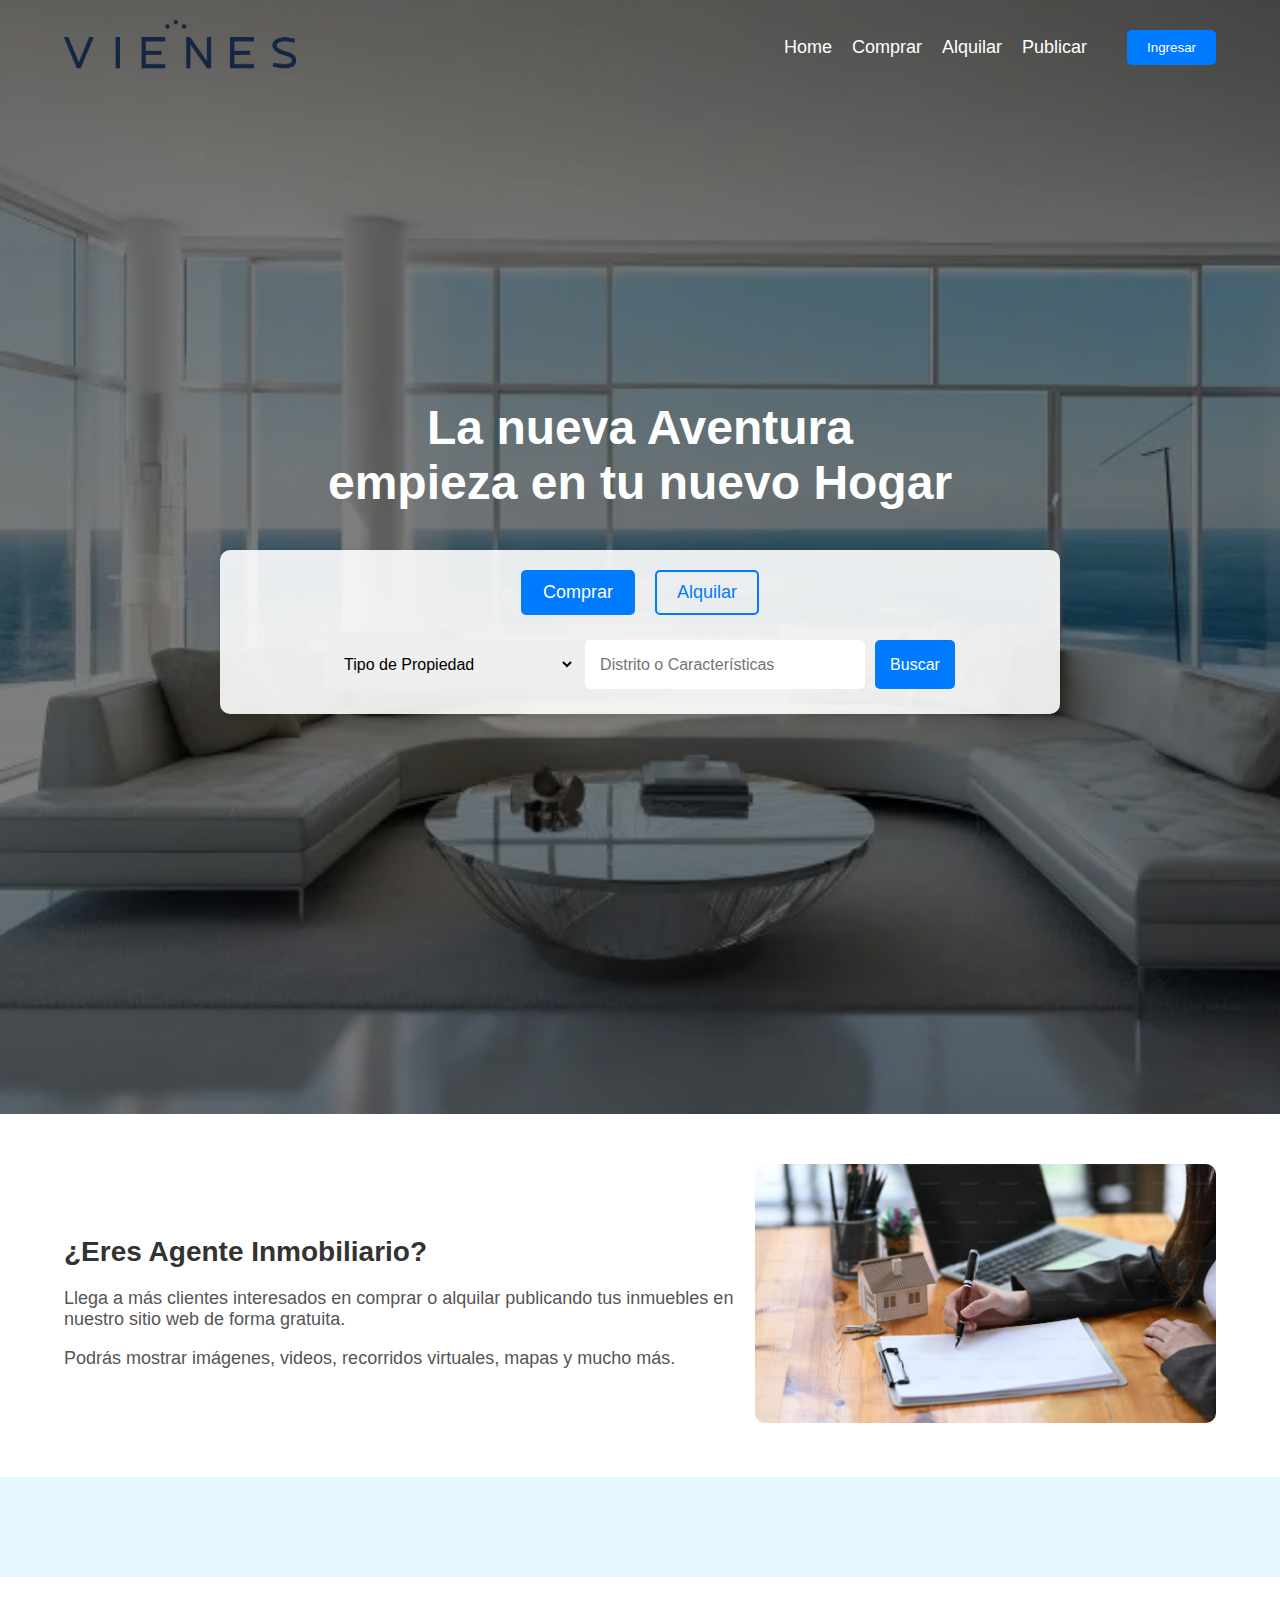
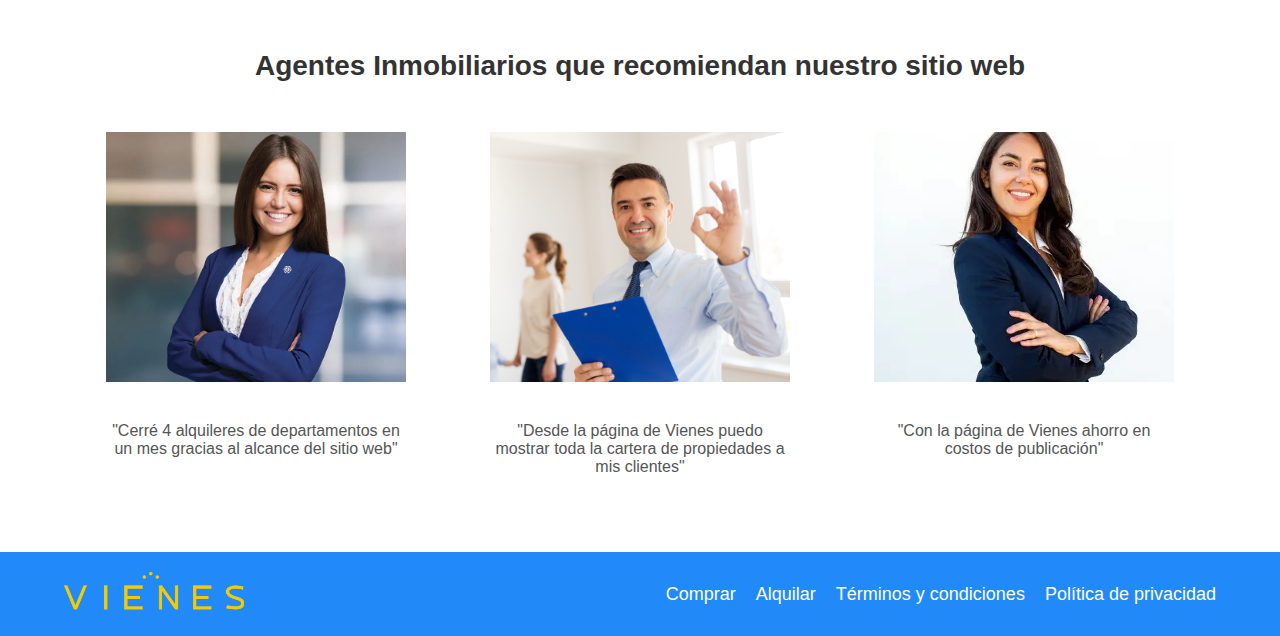
<file: index.html>
<!DOCTYPE html>
<html lang="en">
<head>
    <meta charset="UTF-8">
    <meta name="viewport" content="width=device-width, initial-scale=1.0">
    <title>Vienes | Agencia Inmobiliaria</title>
    <link rel="stylesheet" href="./style/estilos.css">
</head>
<body class="index-page">
    <header class="header" id="header">
        <div class="container header-container">
            <div class="logo">
                <a href="index.html"><img src="./img/logo/logo-vienes.png" alt="Vienes Logo"></a>
            </div>
            <div class="nav-container">
                <nav class="nav">
                    <ul>
                        <li><a href="index.html">Home</a></li>
                        <li><a href="./paginas/compras.html">Comprar</a></li>
                        <li><a href="./paginas/alquiler.html">Alquilar</a></li>
                        <li><a href="#">Publicar</a></li>                    
                    </ul>
                </nav>
                <div class="contact">    
                    <button onclick="window.location.href='./paginas/registro.html'">Ingresar</button>                                                                      
                </div>
            </div>
        </div>                                                                                                                                     
    </header>

    <section class="hero">
        <div class="overlay"></div>
        <div class="container">
            <h2>La nueva Aventura<br> empieza en tu nuevo Hogar</h2>
            <div class="search-bar">
                <div class="search-options">
                    <button id="comprar" class="active">Comprar</button>
                    <button id="alquilar">Alquilar</button>
                </div>
                <div class="search-inputs">
                    <select>
                        <option value="">Tipo de Propiedad</option>
                        <option value="departamento">Departamento</option>
                        <option value="oficina">Oficina</option>
                        <option value="casa">Casa</option>
                        <option value="local">Local</option>
                    </select>
                    <input type="text" placeholder="Distrito o Características">
                    <button>Buscar</button>
                </div>
            </div>
        </div>
    </section>

    <section class="invite-agents">
        <div class="container">
            <div class="invite-content">
                <div class="invite-text">
                    <h2>¿Eres Agente Inmobiliario?</h2>
                    <p>Llega a más clientes interesados en comprar o alquilar publicando tus inmuebles en nuestro sitio web de forma gratuita.</p>
                    <p>Podrás mostrar imágenes, videos, recorridos virtuales, mapas y mucho más.</p>
                </div>
                <div class="invite-image">
                    <img src="./img/info/d2550104-cd5a-49d7-a738-0a6b827aaea5.png" alt="Invita a Agentes">
                </div>
            </div>
        </div>
    </section>

    <section class="additional-content">
        <div class="container">
            <!-- Aquí puedes agregar el contenido adicional -->
        </div>
    </section>

    <section class="agent-testimonials">
        <div class="container">
            <h2>Agentes Inmobiliarios que recomiendan nuestro sitio web</h2>
            <div class="testimonials">
                <div class="testimonial">
                    <img src="./img/agentes/agente-inmobiliario.png" alt="Agente 1">
                    <p>"Cerré 4 alquileres de departamentos en un mes gracias al alcance del sitio web"</p>
                </div>
                <div class="testimonial">
                    <img src="./img/agentes/Un-asesor-inmobiliario-exitoso-busca-ser-aliado-del-cliente.png" alt="Agente 2">
                    <p>"Desde la página de Vienes puedo mostrar toda la cartera de propiedades a mis clientes"</p>
                </div>
                <div class="testimonial">
                    <img src="./img/agentes/smiling-confident-businesswoman-posing-with-arms-folded-Ancho-Maximo-2400-Altura-Maxima-1800.png" alt="Agente 3">
                    <p>"Con la página de Vienes ahorro en costos de publicación"</p>
                </div>
            </div>
        </div>
    </section>

    <footer class="footer">
        <div class="container footer-container">
            <div class="footer-logo">
                <img src="./img/logo/Recurso 1Imagotipo1.png" alt="Vienes Logo">
            </div>
            <div class="footer-nav">
                <a href="#">Comprar</a>
                <a href="#">Alquilar</a>
                <a href="#">Términos y condiciones</a>
                <a href="#">Política de privacidad</a>
            </div>
        </div>
    </footer>

    <script src="./js/hero.js"></script>
    <script src="./js/header.js"></script>
</body>
</html>
</file>
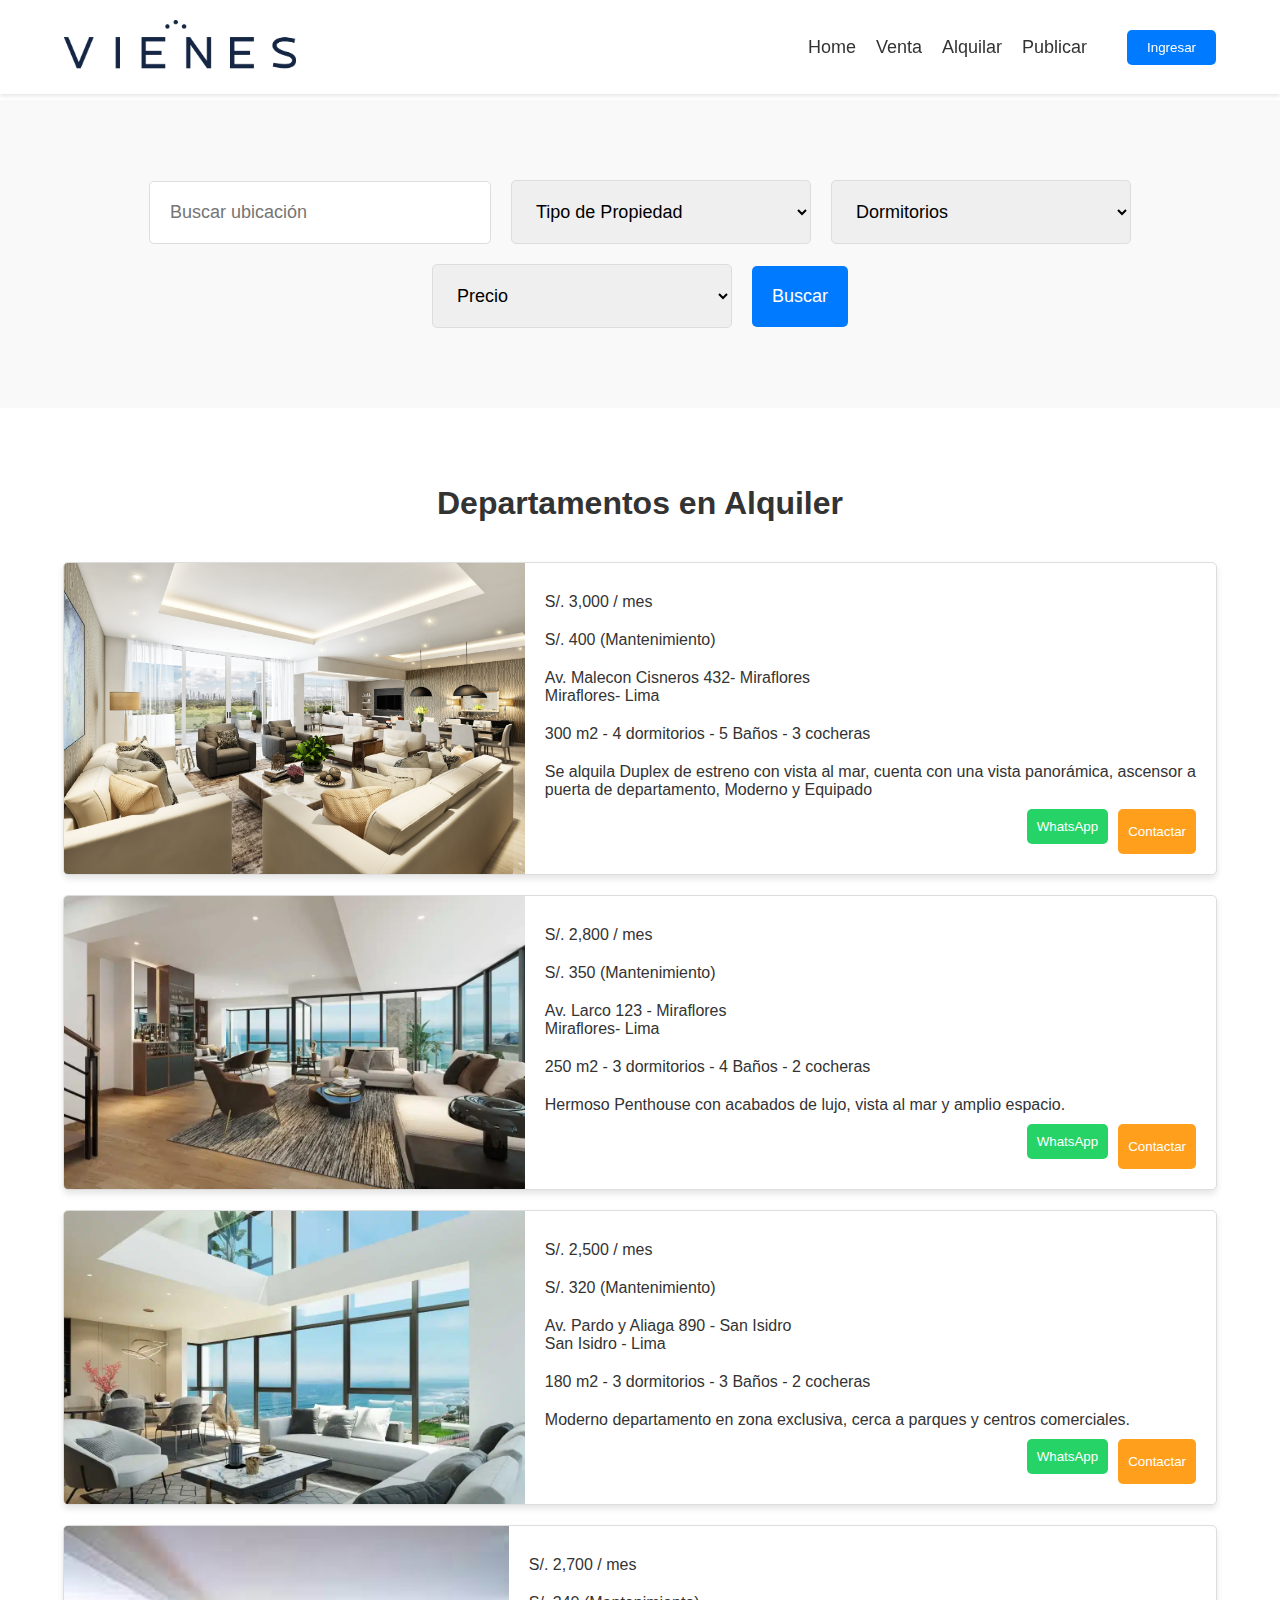
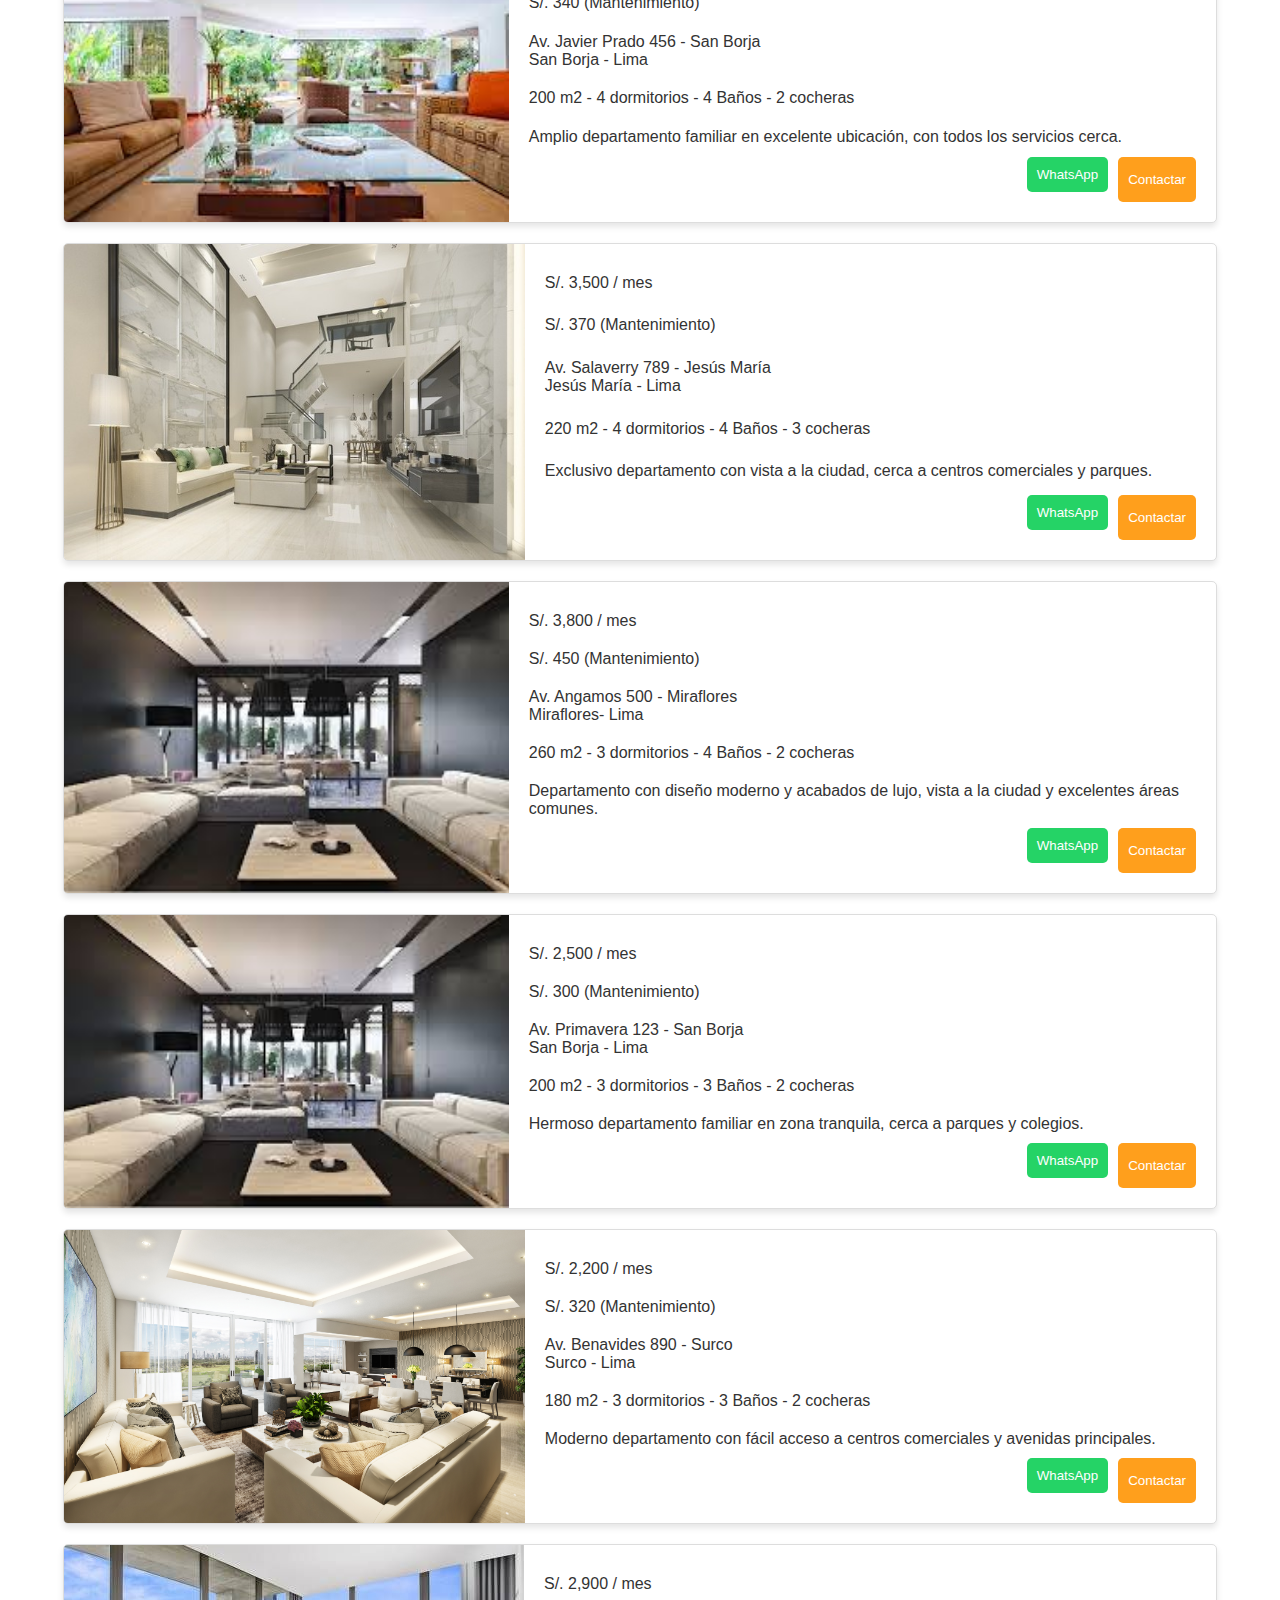
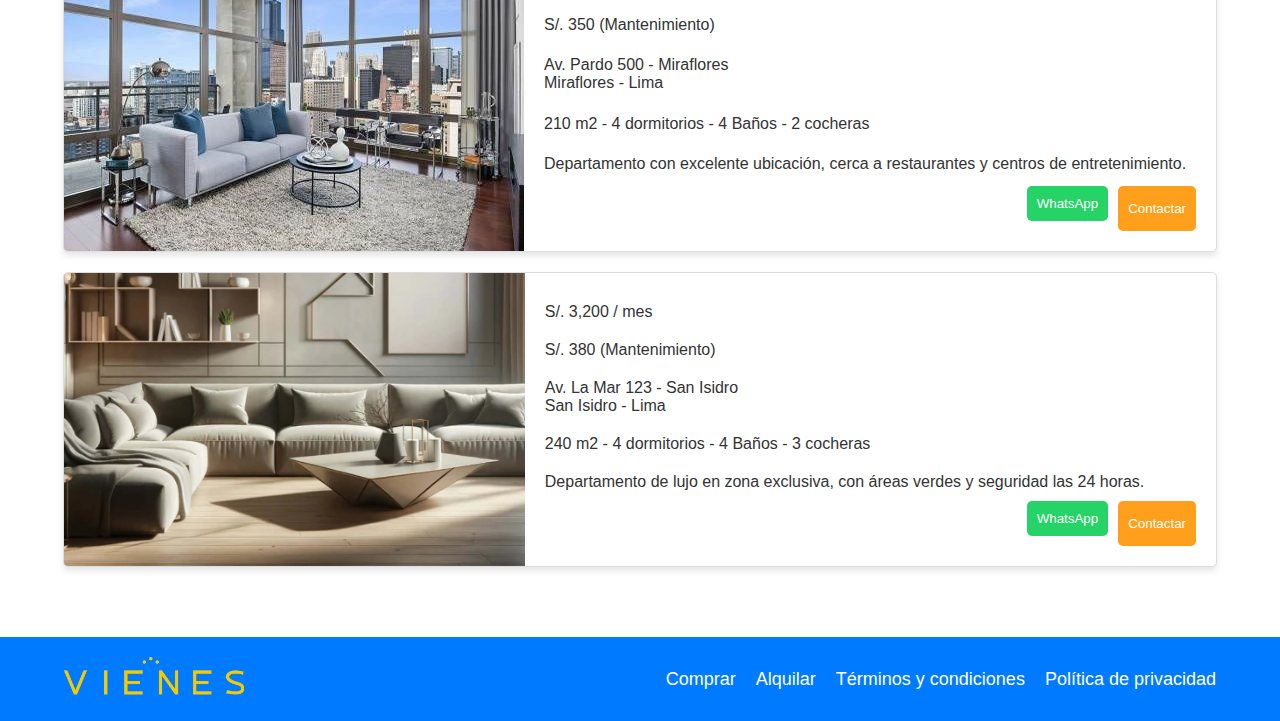
<file: paginas/alquiler.html>
<!DOCTYPE html>
<html lang="en">
<head>
    <meta charset="UTF-8">
    <meta name="viewport" content="width=device-width, initial-scale=1.0">
    <title>Departamentos en Alquiler | Vienes Agencia Inmobiliaria</title>
    <link rel="stylesheet" href="../style/alquiler.css">
</head>
<body class="alquiler-page">
    <header class="header" id="header">
        <div class="container header-container">
            <div class="logo">
                <a href="../index.html"><img src="../img/logo/logo-vienes.png" alt="Vienes Logo"></a>
            </div>
            <div class="nav-container">
                <nav class="nav">
                    <ul>
                        <li><a href="../index.html">Home</a></li>
                        <li><a href="../paginas/compras.html">Venta</a></li>
                        <li><a href="../paginas/alquiler.html">Alquilar</a></li>
                        <li><a href="#">Publicar</a></li>                    
                    </ul>
                </nav>
                <div class="contact">    
                    <button onclick="window.location.href='./perfil.html'">Ingresar</button>                                                                      
                </div>
            </div>
        </div>                                                                                                                                     
    </header>

    <section class="filtros-alquiler">
        <div class="container">
            <input type="text" placeholder="Buscar ubicación">
            <select>
                <option value="">Tipo de Propiedad</option>
                <option value="departamento">Departamento</option>
                <option value="oficina">Oficina</option>
                <option value="casa">Casa</option>
                <option value="local">Local</option>
            </select>
            <select>
                <option value="">Dormitorios</option>
                <option value="1">1 Dormitorio</option>
                <option value="2">2 Dormitorios</option>
                <option value="3">3 Dormitorios</option>
                <option value="4">4 Dormitorios</option>
            </select>
            <select>
                <option value="">Precio</option>
                <option value="1">Menor a S/. 2,000</option>
                <option value="2">S/. 2,000 - S/. 5,000</option>
                <option value="3">Mayor a S/. 5,000</option>
            </select>
            <button>Buscar</button>
        </div>
    </section>

    <section class="alquiler-departamentos">
        <div class="container">
            <h2>Departamentos en Alquiler</h2>
            <div class="cards-alquiler">
                <!-- Card 1 -->
                <div class="card-alquiler">
                    <img src="../img/departamentos/Azalea-living-room.jpg" alt="Departamento 1">
                    <div class="card-content-alquiler">
                        <p>S/. 3,000 / mes</p>
                        <p>S/. 400 (Mantenimiento)</p>
                        <p>Av. Malecon Cisneros 432- Miraflores<br>Miraflores- Lima</p>
                        <p>300 m2 - 4 dormitorios - 5 Baños - 3 cocheras</p>
                        <p>Se alquila Duplex de estreno con vista al mar, cuenta con una vista panorámica, ascensor a puerta de departamento, Moderno y Equipado</p>
                        <div class="buttons-alquiler">
                            <button class="whatsapp">WhatsApp</button>
                            <button class="contactar">Contactar</button>
                        </div>
                    </div>
                </div>
                <!-- Card 2 -->
                <div class="card-alquiler">
                    <img src="../img/departamentos/sala-comedor-penthouse-01.png" alt="Departamento 2">
                    <div class="card-content-alquiler">
                        <p>S/. 2,800 / mes</p>
                        <p>S/. 350 (Mantenimiento)</p>
                        <p>Av. Larco 123 - Miraflores<br>Miraflores- Lima</p>
                        <p>250 m2 - 3 dormitorios - 4 Baños - 2 cocheras</p>
                        <p>Hermoso Penthouse con acabados de lujo, vista al mar y amplio espacio.</p>
                        <div class="buttons-alquiler">
                            <button class="whatsapp">WhatsApp</button>
                            <button class="contactar">Contactar</button>
                        </div>
                    </div>
                </div>
                <!-- Card 3 -->
                <div class="card-alquiler">
                    <img src="../img/departamentos/sala-comedor-tipico-02.png" alt="Departamento 3">
                    <div class="card-content-alquiler">
                        <p>S/. 2,500 / mes</p>
                        <p>S/. 320 (Mantenimiento)</p>
                        <p>Av. Pardo y Aliaga 890 - San Isidro<br>San Isidro - Lima</p>
                        <p>180 m2 - 3 dormitorios - 3 Baños - 2 cocheras</p>
                        <p>Moderno departamento en zona exclusiva, cerca a parques y centros comerciales.</p>
                        <div class="buttons-alquiler">
                            <button class="whatsapp">WhatsApp</button>
                            <button class="contactar">Contactar</button>
                        </div>
                    </div>
                </div>
                <!-- Card 4 -->
                <div class="card-alquiler">
                    <img src="../img/departamentos/descarga (2).jpeg" alt="Departamento 4">
                    <div class="card-content-alquiler">
                        <p>S/. 2,700 / mes</p>
                        <p>S/. 340 (Mantenimiento)</p>
                        <p>Av. Javier Prado 456 - San Borja<br>San Borja - Lima</p>
                        <p>200 m2 - 4 dormitorios - 4 Baños - 2 cocheras</p>
                        <p>Amplio departamento familiar en excelente ubicación, con todos los servicios cerca.</p>
                        <div class="buttons-alquiler">
                            <button class="whatsapp">WhatsApp</button>
                            <button class="contactar">Contactar</button>
                        </div>
                    </div>
                </div>
                <!-- Card 5 -->
                <div class="card-alquiler">
                    <img src="../img/departamentos/LUX-626x430.jpg" alt="Departamento 5">
                    <div class="card-content-alquiler">
                        <p>S/. 3,500 / mes</p>
                        <p>S/. 370 (Mantenimiento)</p>
                        <p>Av. Salaverry 789 - Jesús María<br>Jesús María - Lima</p>
                        <p>220 m2 - 4 dormitorios - 4 Baños - 3 cocheras</p>
                        <p>Exclusivo departamento con vista a la ciudad, cerca a centros comerciales y parques.</p>
                        <div class="buttons-alquiler">
                            <button class="whatsapp">WhatsApp</button>
                            <button class="contactar">Contactar</button>
                        </div>
                    </div>
                </div>
                <!-- Card 6 -->
                <div class="card-alquiler">
                    <img src="../img/departamentos/images (4)555.jpg" alt="Departamento 6">
                    <div class="card-content-alquiler">
                        <p>S/. 3,800 / mes</p>
                        <p>S/. 450 (Mantenimiento)</p>
                        <p>Av. Angamos 500 - Miraflores<br>Miraflores- Lima</p>
                        <p>260 m2 - 3 dormitorios - 4 Baños - 2 cocheras</p>
                        <p>Departamento con diseño moderno y acabados de lujo, vista a la ciudad y excelentes áreas comunes.</p>
                        <div class="buttons-alquiler">
                            <button class="whatsapp">WhatsApp</button>
                            <button class="contactar">Contactar</button>
                        </div>
                    </div>
                </div>
                <!-- Card 7 -->
                <div class="card-alquiler">
                    <img src="../img/departamentos/images (4)555.jpg" alt="Departamento 7">
                    <div class="card-content-alquiler">
                        <p>S/. 2,500 / mes</p>
                        <p>S/. 300 (Mantenimiento)</p>
                        <p>Av. Primavera 123 - San Borja<br>San Borja - Lima</p>
                        <p>200 m2 - 3 dormitorios - 3 Baños - 2 cocheras</p>
                        <p>Hermoso departamento familiar en zona tranquila, cerca a parques y colegios.</p>
                        <div class="buttons-alquiler">
                            <button class="whatsapp">WhatsApp</button>
                            <button class="contactar">Contactar</button>
                        </div>
                    </div>
                </div>
                <!-- Card 8 -->
                <div class="card-alquiler">
                    <img src="../img/departamentos/Azalea-living-room.jpg" alt="Departamento 8">
                    <div class="card-content-alquiler">
                        <p>S/. 2,200 / mes</p>
                        <p>S/. 320 (Mantenimiento)</p>
                        <p>Av. Benavides 890 - Surco<br>Surco - Lima</p>
                        <p>180 m2 - 3 dormitorios - 3 Baños - 2 cocheras</p>
                        <p>Moderno departamento con fácil acceso a centros comerciales y avenidas principales.</p>
                        <div class="buttons-alquiler">
                            <button class="whatsapp">WhatsApp</button>
                            <button class="contactar">Contactar</button>
                        </div>
                    </div>
                </div>
                <!-- Card 9 -->
                <div class="card-alquiler">
                    <img src="../img/departamentos/Astoria Tower Chicago Apartments for Rent - Chicago.jpg" alt="Departamento 9">
                    <div class="card-content-alquiler">
                        <p>S/. 2,900 / mes</p>
                        <p>S/. 350 (Mantenimiento)</p>
                        <p>Av. Pardo 500 - Miraflores<br>Miraflores - Lima</p>
                        <p>210 m2 - 4 dormitorios - 4 Baños - 2 cocheras</p>
                        <p>Departamento con excelente ubicación, cerca a restaurantes y centros de entretenimiento.</p>
                        <div class="buttons-alquiler">
                            <button class="whatsapp">WhatsApp</button>
                            <button class="contactar">Contactar</button>
                        </div>
                    </div>
                </div>
                <!-- Card 10 -->
                <div class="card-alquiler">
                    <img src="../img/departamentos/f4896ad30d97ce575a9303e6449aefc8.webp" alt="Departamento 10">
                    <div class="card-content-alquiler">
                        <p>S/. 3,200 / mes</p>
                        <p>S/. 380 (Mantenimiento)</p>
                        <p>Av. La Mar 123 - San Isidro<br>San Isidro - Lima</p>
                        <p>240 m2 - 4 dormitorios - 4 Baños - 3 cocheras</p>
                        <p>Departamento de lujo en zona exclusiva, con áreas verdes y seguridad las 24 horas.</p>
                        <div class="buttons-alquiler">
                            <button class="whatsapp">WhatsApp</button>
                            <button class="contactar">Contactar</button>
                        </div>
                    </div>
                </div>
            </div>
        </div>
    </section>

    <footer class="footer">
        <div class="container footer-container">
            <div class="footer-logo">
                <a href="../index.html"><img src="../img/logo/Recurso 1Imagotipo1.png" alt="Vienes Logo"></a>
            </div>
            <div class="footer-nav">
                <a href="ventas.html">Comprar</a>
                <a href="alquiler.html">Alquilar</a>
                <a href="#">Términos y condiciones</a>
                <a href="#">Política de privacidad</a>
            </div>
        </div>
    </footer>

    <script src="../js/header.js"></script>
</body>
</html>
</file>
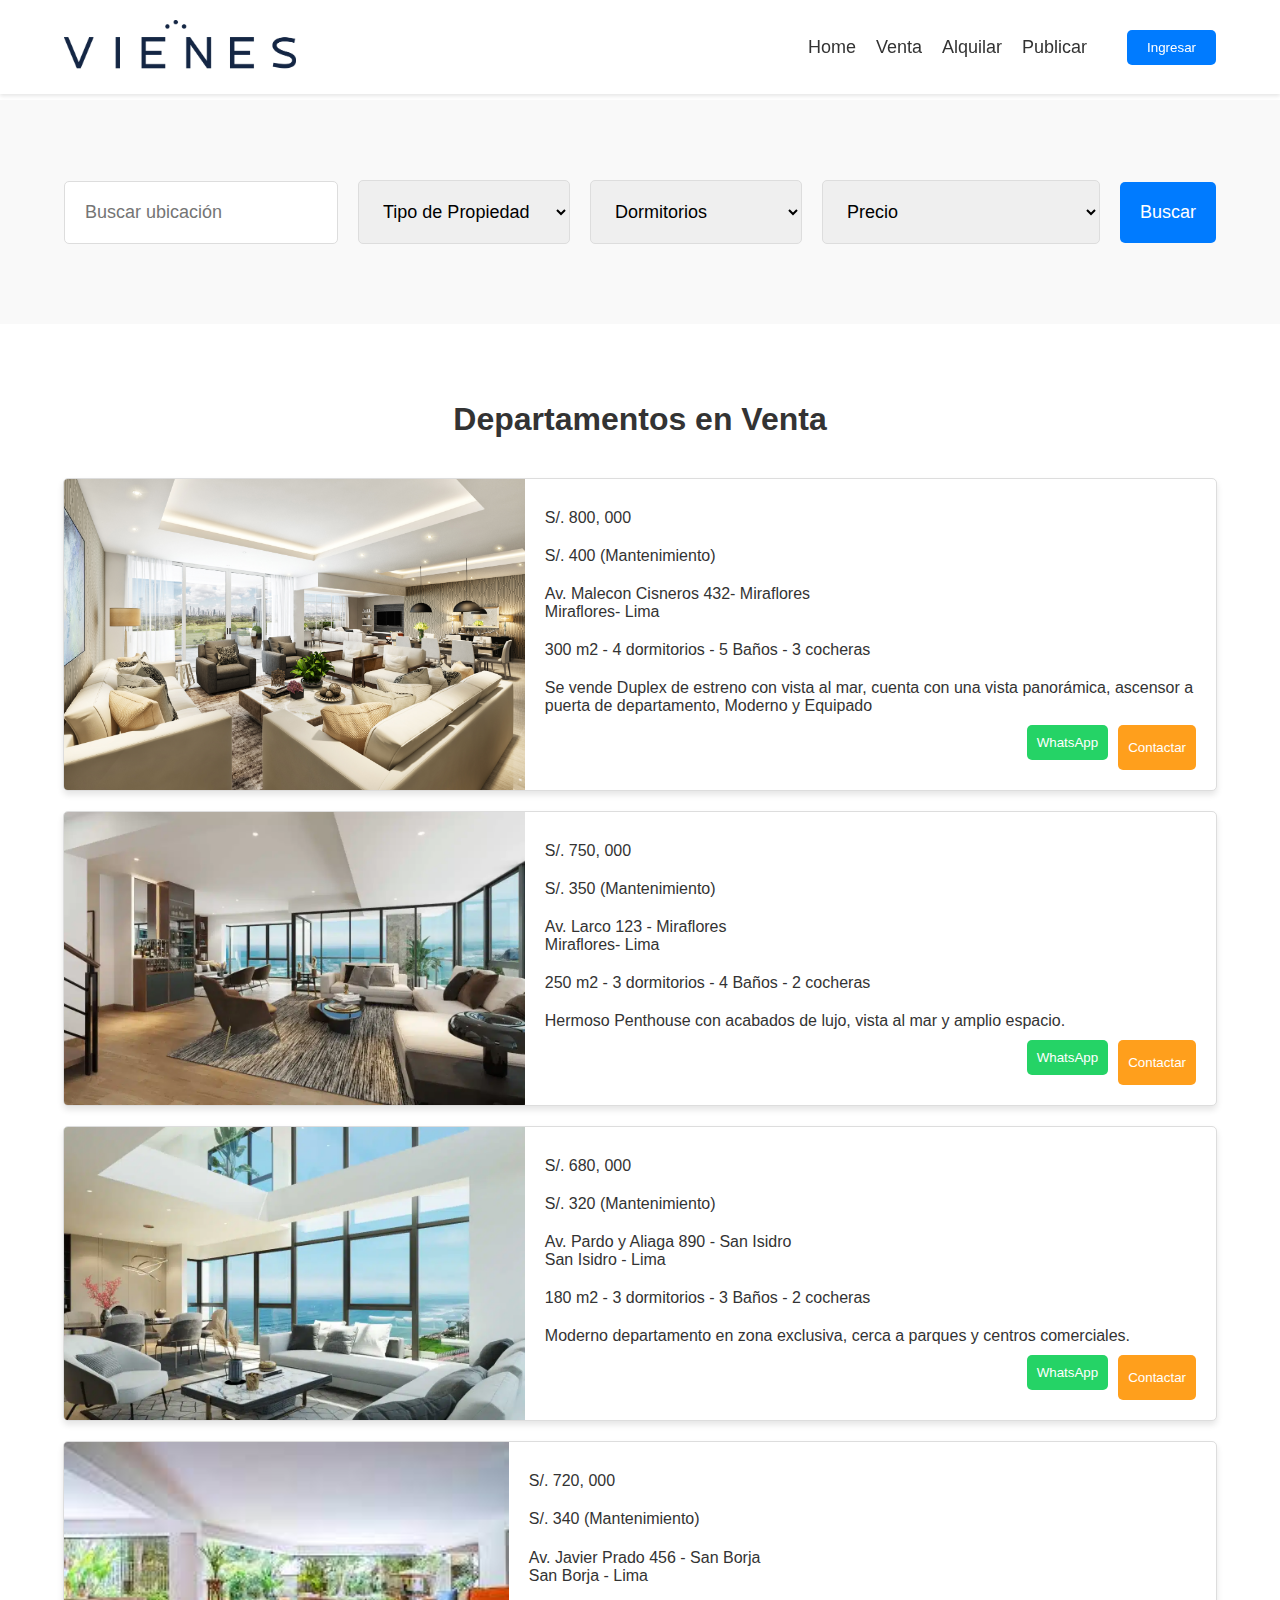
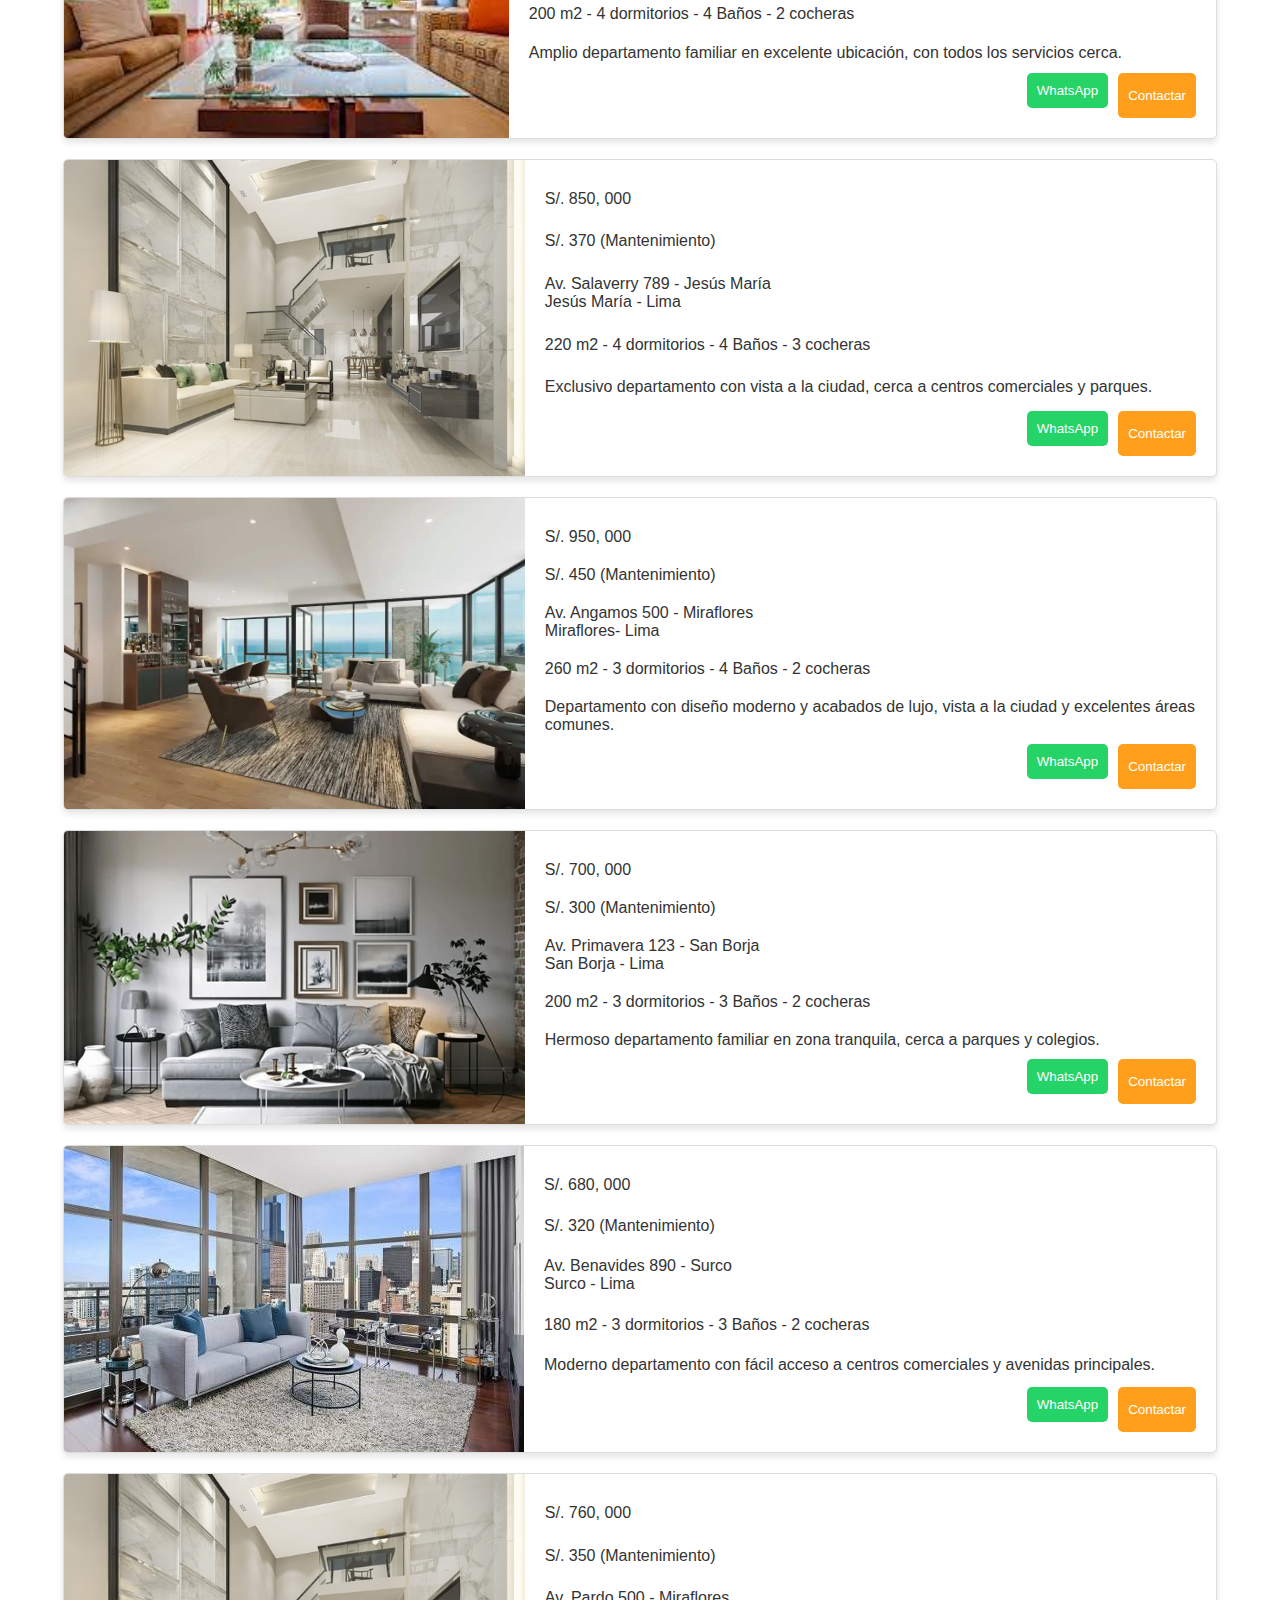
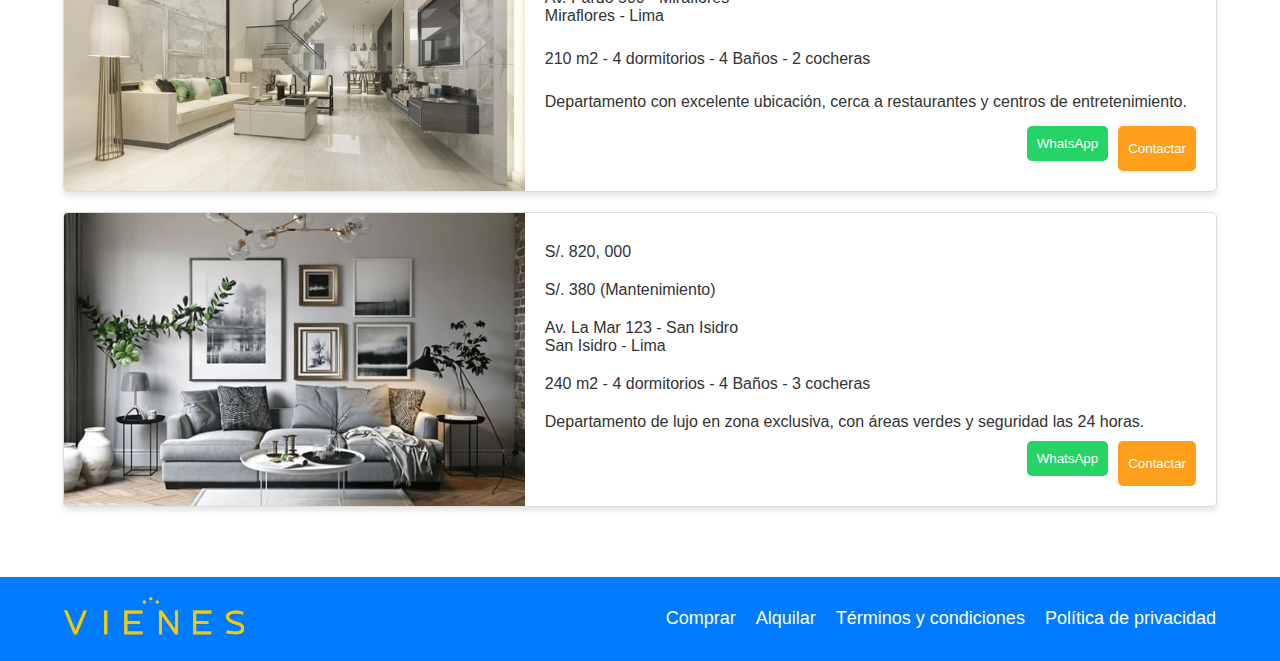
<file: paginas/compras.html>
<!DOCTYPE html>
<html lang="en">
<head>
    <meta charset="UTF-8">
    <meta name="viewport" content="width=device-width, initial-scale=1.0">
    <title>Departamentos en Venta | Vienes Agencia Inmobiliaria</title>
    <link rel="stylesheet" href="../style/compras.css">
</head>
<body class="ventas-page">
    <header class="header" id="header">
        <div class="container header-container">
            <div class="logo">
                <a href="../index.html"><img src="../img/logo/logo-vienes.png" alt="Vienes Logo"></a>
            </div>
            <div class="nav-container">
                <nav class="nav">
                    <ul>
                        <li><a href="../index.html">Home</a></li>
                        <li><a href="../paginas/compras.html">Venta</a></li>
                        <li><a href="../paginas/alquiler.html">Alquilar</a></li>
                        <li><a href="#">Publicar</a></li>                    
                    </ul>
                </nav>
                <div class="contact">    
                    <button onclick="window.location.href='./perfil.html'">Ingresar</button>                                                                      
                </div>
            </div>
        </div>                                                                                                                                     
    </header>

    <section class="filtros-ventas">
        <div class="container">
            <input type="text" placeholder="Buscar ubicación">
            <select>
                <option value="">Tipo de Propiedad</option>
                <option value="departamento">Departamento</option>
                <option value="oficina">Oficina</option>
                <option value="casa">Casa</option>
                <option value="local">Local</option>
            </select>
            <select>
                <option value="">Dormitorios</option>
                <option value="1">1 Dormitorio</option>
                <option value="2">2 Dormitorios</option>
                <option value="3">3 Dormitorios</option>
                <option value="4">4 Dormitorios</option>
            </select>
            <select>
                <option value="">Precio</option>
                <option value="1">Menor a S/. 500,000</option>
                <option value="2">S/. 500,000 - S/. 1,000,000</option>
                <option value="3">Mayor a S/. 1,000,000</option>
            </select>
            <button>Buscar</button>
        </div>
    </section>

    <section class="venta-departamentos">
        <div class="container">
            <h2>Departamentos en Venta</h2>
            <div class="cards-ventas">
                <!-- Card 1 -->
                <div class="card-venta">
                    <img src="../img/departamentos/Azalea-living-room.jpg" alt="Departamento 1">
                    <div class="card-content-venta">
                        <p>S/. 800, 000</p>
                        <p>S/. 400 (Mantenimiento)</p>
                        <p>Av. Malecon Cisneros 432- Miraflores<br>Miraflores- Lima</p>
                        <p>300 m2 - 4 dormitorios - 5 Baños - 3 cocheras</p>
                        <p>Se vende Duplex de estreno con vista al mar, cuenta con una vista panorámica, ascensor a puerta de departamento, Moderno y Equipado</p>
                        <div class="buttons-venta">
                            <button class="whatsapp">WhatsApp</button>
                            <button class="contactar">Contactar</button>
                        </div>
                    </div>
                </div>
                <!-- Card 2 -->
                <div class="card-venta">
                    <img src="../img/departamentos/sala-comedor-penthouse-01.png" alt="Departamento 2">
                    <div class="card-content-venta">
                        <p>S/. 750, 000</p>
                        <p>S/. 350 (Mantenimiento)</p>
                        <p>Av. Larco 123 - Miraflores<br>Miraflores- Lima</p>
                        <p>250 m2 - 3 dormitorios - 4 Baños - 2 cocheras</p>
                        <p>Hermoso Penthouse con acabados de lujo, vista al mar y amplio espacio.</p>
                        <div class="buttons-venta">
                            <button class="whatsapp">WhatsApp</button>
                            <button class="contactar">Contactar</button>
                        </div>
                    </div>
                </div>
                <!-- Card 3 -->
                <div class="card-venta">
                    <img src="../img/departamentos/sala-comedor-tipico-02.png" alt="Departamento 3">
                    <div class="card-content-venta">
                        <p>S/. 680, 000</p>
                        <p>S/. 320 (Mantenimiento)</p>
                        <p>Av. Pardo y Aliaga 890 - San Isidro<br>San Isidro - Lima</p>
                        <p>180 m2 - 3 dormitorios - 3 Baños - 2 cocheras</p>
                        <p>Moderno departamento en zona exclusiva, cerca a parques y centros comerciales.</p>
                        <div class="buttons-venta">
                            <button class="whatsapp">WhatsApp</button>
                            <button class="contactar">Contactar</button>
                        </div>
                    </div>
                </div>
                <!-- Card 4 -->
                <div class="card-venta">
                    <img src="../img/departamentos/descarga (2).jpeg" alt="Departamento 4">
                    <div class="card-content-venta">
                        <p>S/. 720, 000</p>
                        <p>S/. 340 (Mantenimiento)</p>
                        <p>Av. Javier Prado 456 - San Borja<br>San Borja - Lima</p>
                        <p>200 m2 - 4 dormitorios - 4 Baños - 2 cocheras</p>
                        <p>Amplio departamento familiar en excelente ubicación, con todos los servicios cerca.</p>
                        <div class="buttons-venta">
                            <button class="whatsapp">WhatsApp</button>
                            <button class="contactar">Contactar</button>
                        </div>
                    </div>
                </div>
                <!-- Card 5 -->
                <div class="card-venta">
                    <img src="../img/departamentos/LUX-626x430.jpg" alt="Departamento 5">
                    <div class="card-content-venta">
                        <p>S/. 850, 000</p>
                        <p>S/. 370 (Mantenimiento)</p>
                        <p>Av. Salaverry 789 - Jesús María<br>Jesús María - Lima</p>
                        <p>220 m2 - 4 dormitorios - 4 Baños - 3 cocheras</p>
                        <p>Exclusivo departamento con vista a la ciudad, cerca a centros comerciales y parques.</p>
                        <div class="buttons-venta">
                            <button class="whatsapp">WhatsApp</button>
                            <button class="contactar">Contactar</button>
                        </div>
                    </div>
                </div>
                <!-- Card 6 -->
                <div class="card-venta">
                    <img src="../img/departamentos/sala-comedor-penthouse-01.webp" alt="Departamento 6">
                    <div class="card-content-venta">
                        <p>S/. 950, 000</p>
                        <p>S/. 450 (Mantenimiento)</p>
                        <p>Av. Angamos 500 - Miraflores<br>Miraflores- Lima</p>
                        <p>260 m2 - 3 dormitorios - 4 Baños - 2 cocheras</p>
                        <p>Departamento con diseño moderno y acabados de lujo, vista a la ciudad y excelentes áreas comunes.</p>
                        <div class="buttons-venta">
                            <button class="whatsapp">WhatsApp</button>
                            <button class="contactar">Contactar</button>
                        </div>
                    </div>
                </div>
                <!-- Card 7 -->
                <div class="card-venta">
                    <img src="../img/departamentos/5e285984838c3.jpg" alt="Departamento 7">
                    <div class="card-content-venta">
                        <p>S/. 700, 000</p>
                        <p>S/. 300 (Mantenimiento)</p>
                        <p>Av. Primavera 123 - San Borja<br>San Borja - Lima</p>
                        <p>200 m2 - 3 dormitorios - 3 Baños - 2 cocheras</p>
                        <p>Hermoso departamento familiar en zona tranquila, cerca a parques y colegios.</p>
                        <div class="buttons-venta">
                            <button class="whatsapp">WhatsApp</button>
                            <button class="contactar">Contactar</button>
                        </div>
                    </div>
                </div>
                <!-- Card 8 -->
                <div class="card-venta">
                    <img src="../img/departamentos/Astoria Tower Chicago Apartments for Rent - Chicago.jpg" alt="Departamento 8">
                    <div class="card-content-venta">
                        <p>S/. 680, 000</p>
                        <p>S/. 320 (Mantenimiento)</p>
                        <p>Av. Benavides 890 - Surco<br>Surco - Lima</p>
                        <p>180 m2 - 3 dormitorios - 3 Baños - 2 cocheras</p>
                        <p>Moderno departamento con fácil acceso a centros comerciales y avenidas principales.</p>
                        <div class="buttons-venta">
                            <button class="whatsapp">WhatsApp</button>
                            <button class="contactar">Contactar</button>
                        </div>
                    </div>
                </div>
                <!-- Card 9 -->
                <div class="card-venta">
                    <img src="../img/departamentos/LUX-626x430.jpg" alt="Departamento 9">
                    <div class="card-content-venta">
                        <p>S/. 760, 000</p>
                        <p>S/. 350 (Mantenimiento)</p>
                        <p>Av. Pardo 500 - Miraflores<br>Miraflores - Lima</p>
                        <p>210 m2 - 4 dormitorios - 4 Baños - 2 cocheras</p>
                        <p>Departamento con excelente ubicación, cerca a restaurantes y centros de entretenimiento.</p>
                        <div class="buttons-venta">
                            <button class="whatsapp">WhatsApp</button>
                            <button class="contactar">Contactar</button>
                        </div>
                    </div>
                </div>
                <!-- Card 10 -->
                <div class="card-venta">
                    <img src="../img/departamentos/5e285984838c3.jpg" alt="Departamento 10">
                    <div class="card-content-venta">
                        <p>S/. 820, 000</p>
                        <p>S/. 380 (Mantenimiento)</p>
                        <p>Av. La Mar 123 - San Isidro<br>San Isidro - Lima</p>
                        <p>240 m2 - 4 dormitorios - 4 Baños - 3 cocheras</p>
                        <p>Departamento de lujo en zona exclusiva, con áreas verdes y seguridad las 24 horas.</p>
                        <div class="buttons-venta">
                            <button class="whatsapp">WhatsApp</button>
                            <button class="contactar">Contactar</button>
                        </div>
                    </div>
                </div>
            </div>
        </div>
    </section>

    <footer class="footer">
        <div class="container footer-container">
            <div class="footer-logo">
                <a href="../index.html"><img src="../img/logo/Recurso 1Imagotipo1.png" alt="Vienes Logo"></a>
            </div>
            <div class="footer-nav">
                <a href="ventas.html">Comprar</a>
                <a href="#">Alquilar</a>
                <a href="#">Términos y condiciones</a>
                <a href="#">Política de privacidad</a>
            </div>
        </div>
    </footer>

    <script src="../js/header.js"></script>
</body>
</html>
</file>
<file: style/estilos.css>
body {
    font-family: Arial, sans-serif;
    margin: 0;
    padding: 0;
}

.container {
    width: 90%;
    margin: 0 auto;
}

.header {
    position: absolute;
    top: 0;
    left: 0;
    right: 0;
    z-index: 2;
    background: transparent;
    display: flex;
    justify-content: center;
    align-items: center;
    padding: 20px 0;
    transition: background-color 0.3s, box-shadow 0.3s;
}

.header.scrolled {
    background-color: white;
    box-shadow: 0 2px 4px rgba(0, 0, 0, 0.1);
}

.header-container {
    display: flex;
    justify-content: space-between;
    align-items: center;
}

.logo img {
    height: 50px;
}

.header-right {
    display: flex;
    align-items: center;
}

.nav ul {
    list-style: none;
    margin: 0;
    padding: 0;
    display: flex;
}

.nav ul li {
    margin-right: 20px;
}

.nav ul li a {
    text-decoration: none;
    color: #fff;
    font-size: 18px;
    transition: color 0.3s;
}

.header.scrolled .nav ul li a {
    color: #333;
}

.contact {
    display: flex;
    align-items: center;
    margin-left: 20px;
}

.contact p {
    margin: 0 20px 0 0;
    color: #fff;
    font-size: 16px;
}

.contact button {
    background-color: #007bff;
    color: #fff;
    border: none;
    padding: 10px 20px;
    border-radius: 5px;
    cursor: pointer;
}

.nav-container {
    display: flex;
    justify-content: space-between;
    align-items: center;
}

.hero {
    position: relative;
    background-image: url('../img/hero/sala-de-estar-lujo-moderna-con-un-sofá-blanco-sofisticado-amplias-vistas-al-mar-y-ambiente-sereno-ai-transformed.png');
    background-size: cover;
    background-position: center;
    color: #fff;
    text-align: center;
    padding: 400px 0;
}

.hero .overlay {
    position: absolute;
    top: 0;
    left: 0;
    right: 0;
    bottom: 0;
    background: rgba(0, 0, 0, 0.5);
}

.hero .container {
    position: relative;
    z-index: 1;
}

.hero .container h2 {
    margin: 0 0 20px;
    font-size: 48px;
}

.hero .container p {
    font-size: 24px;
}

.search-bar {
    background-color: rgba(255, 255, 255, 0.9);
    padding: 20px;
    border-radius: 10px;
    display: flex;
    flex-direction: column;
    align-items: center;
    margin-top: 40px;
    box-shadow: 0 4px 6px rgba(0, 0, 0, 0.1);
    max-width: 800px;
    margin-left: auto;
    margin-right: auto;
}

.search-options {
    display: flex;
    justify-content: center;
    margin-bottom: 20px;
}

.search-options button {
    background-color: transparent;
    border: 2px solid #007bff;
    color: #007bff;
    padding: 10px 20px;
    margin: 0 10px;
    cursor: pointer;
    border-radius: 5px;
    font-size: 18px;
    transition: background-color 0.3s, color 0.3s;
}

.search-options button.active,
.search-options button:hover {
    background-color: #007bff;
    color: #fff;
}

.search-inputs {
    display: flex;
    justify-content: center;
    flex-wrap: wrap;
}

.search-inputs select,
.search-inputs input,
.search-inputs button {
    padding: 15px;
    margin: 5px;
    border: none;
    border-radius: 5px;
    font-size: 16px;
}

.search-inputs select,
.search-inputs input {
    width: 250px;
}

.search-inputs button {
    background-color: #007bff;
    color: #fff;
    cursor: pointer;
}

.invite-agents {
    padding: 50px 0;
}

.invite-content {
    display: flex;
    flex-wrap: wrap;
    align-items: center;
    justify-content: space-between;
}

.invite-text {
    flex: 1;
    margin-right: 20px;
}

.invite-text h2 {
    font-size: 28px;
    color: #333;
    margin-bottom: 20px;
}

.invite-text p {
    font-size: 18px;
    color: #555;
    margin-bottom: 10px;
}

.invite-image {
    flex: 1;
    max-width: 40%;
}

.invite-image img {
    max-width: 100%;
    border-radius: 10px;
}

.additional-content {
    background-color: #e6f7ff;
    padding: 50px 0;
}

.agent-testimonials {
    padding: 50px 0;
}

.agent-testimonials h2 {
    text-align: center;
    font-size: 28px;
    color: #333;
    margin-bottom: 40px;
}

.testimonials {
    display: flex;
    flex-wrap: wrap;
    justify-content: space-around;
}

.testimonial {
    flex: 1;
    max-width: 300px;
    text-align: center;
    margin: 10px;
}

.testimonial img {
    width: 100%;
    height: 250px;
    object-fit: cover;
    margin-bottom: 20px;
}

.testimonial p {
    font-size: 16px;
    color: #555;
}

.footer {
    background-color: #228af8;
    color: #fff;
    padding: 20px 0;
}

.footer-container {
    display: flex;
    justify-content: space-between;
    align-items: center;
}

.footer-logo img {
    height: 40px;
}

.footer-nav {
    display: flex;
    gap: 20px;
}

.footer-nav a {
    color: #fff;
    text-decoration: none;
    font-size: 18px;
}

.footer-nav a:hover {
    text-decoration: underline;
}

.featured-listings {
    padding: 50px 0;
}

.featured-listings h3 {
    text-align: center;
    margin-bottom: 50px;
}

.listings {
    display: flex;
    justify-content: space-around;
    flex-wrap: wrap;
}

.listing {
    width: 30%;
    background-color: #f9f9f9;
    border: 1px solid #ddd;
    border-radius: 5px;
    overflow: hidden;
    margin-bottom: 20px;
}

.listing img {
    width: 100%;
    height: auto;
}

.listing-info {
    padding: 20px;
}

.listing-info p {
    margin: 10px 0;
}

/* Responsive Styles */
@media (max-width: 1024px) {
    .search-inputs {
        flex-direction: column;
        align-items: center;
    }

    .search-inputs select,
    .search-inputs input,
    .search-inputs button {
        width: 100%;
        margin: 10px 0;
    }

    .invite-content {
        flex-direction: column;
        text-align: center;
    }

    .invite-text {
        margin-right: 0;
        margin-bottom: 20px;
    }

    .invite-image {
        max-width: 100%;
    }

    .testimonial {
        max-width: 45%;
        margin: 10px 5%;
    }

    .listing {
        width: 45%;
        margin: 10px 5%;
    }
}

@media (max-width: 768px) {
    .nav ul {
        flex-direction: column;
        align-items: center;
    }

    .nav ul li {
        margin-right: 0;
        margin-bottom: 10px;
    }

    .nav ul li:last-child {
        margin-bottom: 0;
    }

    .header-container {
        flex-direction: column;
    }

    .contact {
        margin-left: 0;
        margin-top: 10px;
    }

    .search-inputs {
        flex-direction: column;
        align-items: center;
    }

    .search-inputs select,
    .search-inputs input,
    .search-inputs button {
        width: 100%;
        margin: 10px 0;
    }

    .invite-content {
        flex-direction: column;
        text-align: center;
    }

    .invite-text {
        margin-right: 0;
        margin-bottom: 20px;
    }

    .invite-image {
        max-width: 100%;
    }

    .testimonial {
        max-width: 90%;
        margin: 10px auto;
    }

    .listing {
        width: 90%;
        margin: 10px auto;
    }
}

@media (max-width: 480px) {
    .header {
        padding: 10px 0;
    }

    .logo img {
        height: 40px;
    }

    .nav ul li a {
        font-size: 16px;
    }

    .contact button {
        padding: 8px 16px;
        font-size: 14px;
    }

    .hero .container h2 {
        font-size: 36px;
    }

    .hero .container p {
        font-size: 18px;
    }

    .search-inputs select,
    .search-inputs input,
    .search-inputs button {
        width: 100%;
        padding: 10px;
        font-size: 16px;
    }

    .search-options button {
        font-size: 16px;
        padding: 8px 16px;
    }

    .invite-text h2 {
        font-size: 24px;
    }

    .testimonial img {
        height: 200px;
    }

    .testimonial p {
        font-size: 14px;
    }

    .footer-nav a {
        font-size: 16px;
    }
}
</file>
<file: style/alquiler.css>
body {
    font-family: Arial, sans-serif;
    margin: 0;
    padding: 0;
}

.container {
    width: 90%;
    margin: 0 auto;
}

.header {
    position: fixed;
    top: 0;
    left: 0;
    right: 0;
    z-index: 1000;
    display: flex;
    justify-content: center;
    align-items: center;
    padding: 20px 0;
    background-color: white;
    box-shadow: 0 2px 4px rgba(0, 0, 0, 0.1);
}

.header-container {
    display: flex;
    justify-content: space-between;
    align-items: center;
   
}

.logo img {
    height: 50px;
}

.header-right {
    display: flex;
    align-items: center;
}

.nav ul {
    list-style: none;
    margin: 0;
    padding: 0;
    display: flex;
}

.nav ul li {
    margin-right: 20px;
}

.nav ul li a {
    text-decoration: none;
    color: #333;
    font-size: 18px;
}

.contact {
    display: flex;
    align-items: center;
    margin-left: 20px;
}

.contact p {
    margin: 0 20px 0 0;
    color: #333;
    font-size: 16px;
}

.contact button {
    background-color: #007bff;
    color: #fff;
    border: none;
    padding: 10px 20px;
    border-radius: 5px;
    cursor: pointer;
}

.contact button:hover {
    background-color: #0056b3;
}

.nav-container {
    display: flex;
    justify-content: space-between;
    align-items: center;
}

/* Sección de filtros */
.filtros-alquiler {
    background-color: #f9f9f9;
    padding: 80px 0; /* Aumentar el padding para hacer la sección más grande */
    margin-top: 100px; /* Asegura que el header no cubra la sección */
}

.filtros-alquiler .container {
    display: flex;
    flex-wrap: wrap;
    gap: 20px; /* Aumentar el espacio entre los elementos */
    justify-content: center;
    align-items: center;
}

.filtros-alquiler input,
.filtros-alquiler select,
.filtros-alquiler button {
    padding: 20px; /* Aumentar el tamaño de los inputs y botones */
    border: 1px solid #ddd;
    border-radius: 5px;
    font-size: 18px; /* Aumentar el tamaño de la letra */
}

.filtros-alquiler select,
.filtros-alquiler input {
    width: 300px; /* Aumentar el ancho de los inputs */
}

.filtros-alquiler button {
    background-color: #007bff;
    color: #fff;
    border: none;
    cursor: pointer;
}

.filtros-alquiler button:hover {
    background-color: #0056b3;
}

/* Estilos para la página de alquiler */

.alquiler-departamentos {
    padding: 50px 0;
}

.alquiler-departamentos h2 {
    text-align: center;
    font-size: 32px;
    color: #333;
    margin-bottom: 40px;
}

.cards-alquiler {
    display: flex;
    flex-direction: column;
    align-items: center;
}

.card-alquiler {
    width: 100%;
    max-width: 1400px;
    background-color: #fff;
    border: 1px solid #ddd;
    border-radius: 5px;
    overflow: hidden;
    margin-bottom: 20px;
    display: flex;
    box-shadow: 0 4px 6px rgba(0, 0, 0, 0.1);
}

.card-alquiler img {
    width: 40%;
    object-fit: cover;
}

.card-content-alquiler {
    padding: 20px;
    width: 60%;
    display: flex;
    flex-direction: column;
    justify-content: space-between;
}

.card-content-alquiler p {
    margin: 10px 0;
    font-size: 16px;
    color: #333;
}

.buttons-alquiler {
    display: flex;
    justify-content: flex-end;
    gap: 10px;
}

.whatsapp {
    background-color: #25D366;
    color: #fff;
    border: none;
    padding: 10px;
    border-radius: 5px;
    cursor: pointer;
    margin-bottom: 10px;
    transition: background-color 0.3s;
}

.whatsapp:hover {
    background-color: #1EBE52;
}

.contactar {
    background-color: #FF9F1C;
    color: #fff;
    border: none;
    padding: 10px;
    border-radius: 5px;
    cursor: pointer;
    transition: background-color 0.3s;
}

.contactar:hover {
    background-color: #E68A00;
}

.footer {
    background-color: #007bff;
    color: #fff;
    padding: 20px 0;
}

.footer-container {
    display: flex;
    justify-content: space-between;
    align-items: center;
}

.footer-logo img {
    height: 40px;
}

.footer-nav {
    display: flex;
    gap: 20px;
}

.footer-nav a {
    color: #fff;
    text-decoration: none;
    font-size: 18px;
}

.footer-nav a:hover {
    text-decoration: underline;
}

/* Responsive Styles */
@media (max-width: 1024px) {
    .card-alquiler {
        flex-direction: column;
    }

    .card-alquiler img {
        width: 100%;
    }

    .card-content-alquiler {
        width: 100%;
    }

    .filtros-alquiler .container {
        flex-direction: column;
        gap: 10px;
    }

    .filtros-alquiler select,
    .filtros-alquiler input {
        width: 100%;
    }

    .filtros-alquiler button {
        width: 100%;
        padding: 15px;
    }
}

@media (max-width: 768px) {
    .nav ul {
        flex-direction: column;
        align-items: center;
    }

    .nav ul li {
        margin-right: 0;
        margin-bottom: 10px;
    }

    .nav ul li:last-child {
        margin-bottom: 0;
    }

    .header-container {
        flex-direction: column;
    }

    .contact {
        margin-left: 0;
        margin-top: 10px;
    }

    .card-alquiler {
        flex-direction: column;
    }

    .card-alquiler img {
        width: 100%;
    }

    .card-content-alquiler {
        width: 100%;
    }

    .filtros-alquiler .container {
        flex-direction: column;
        gap: 10px;
    }

    .filtros-alquiler select,
    .filtros-alquiler input {
        width: 100%;
    }

    .filtros-alquiler button {
        width: 100%;
        padding: 15px;
    }
}

@media (max-width: 480px) {
    .header {
        padding: 10px 0;
    }

    .logo img {
        height: 40px;
    }

    .nav ul li a {
        font-size: 16px;
    }

    .contact button {
        padding: 8px 16px;
        font-size: 14px;
    }

    .filtros-alquiler select,
    .filtros-alquiler input {
        width: 100%;
        padding: 10px;
        font-size: 16px;
    }

    .filtros-alquiler button {
        width: 100%;
        padding: 10px;
    }

    .alquiler-departamentos h2 {
        font-size: 24px;
    }

    .card-content-alquiler p {
        font-size: 14px;
    }
}
</file>
<file: style/compras.css>
body {
    font-family: Arial, sans-serif;
    margin: 0;
    padding: 0;
}

.container {
    width: 90%;
    margin: 0 auto;
}

.header {
    position: fixed;
    top: 0;
    left: 0;
    right: 0;
    z-index: 1000;
    display: flex;
    justify-content: center;
    align-items: center;
    padding: 20px 0;
    background-color: white;
    box-shadow: 0 2px 4px rgba(0, 0, 0, 0.1);
}

.header-container {
    display: flex;
    justify-content: space-between;
    align-items: center;
}

.logo img {
    height: 50px;
}

.header-right {
    display: flex;
    align-items: center;
}

.nav ul {
    list-style: none;
    margin: 0;
    padding: 0;
    display: flex;
}

.nav ul li {
    margin-right: 20px;
}

.nav ul li a {
    text-decoration: none;
    color: #333;
    font-size: 18px;
}

.contact {
    display: flex;
    align-items: center;
    margin-left: 20px;
}

.contact p {
    margin: 0 20px 0 0;
    color: #333;
    font-size: 16px;
}

.contact button {
    background-color: #007bff;
    color: #fff;
    border: none;
    padding: 10px 20px;
    border-radius: 5px;
    cursor: pointer;
}

.contact button:hover {
    background-color: #0056b3;
}

.nav-container {
    display: flex;
    justify-content: space-between;
    align-items: center;
}

/* Sección de filtros */
.filtros-ventas {
    background-color: #f9f9f9;
    padding: 80px 0; /* Aumentar el padding para hacer la sección más grande */
    margin-top: 100px; /* Asegura que el header no cubra la sección */
}

.filtros-ventas .container {
    display: flex;
    gap: 20px; /* Aumentar el espacio entre los elementos */
    justify-content: center;
    align-items: center;
}

.filtros-ventas input,
.filtros-ventas select,
.filtros-ventas button {
    padding: 20px; /* Aumentar el tamaño de los inputs y botones */
    border: 1px solid #ddd;
    border-radius: 5px;
    font-size: 18px; /* Aumentar el tamaño de la letra */
}

.filtros-ventas select,
.filtros-ventas input {
    width: 300px; /* Aumentar el ancho de los inputs */
}

.filtros-ventas button {
    background-color: #007bff;
    color: #fff;
    border: none;
    cursor: pointer;
}

.filtros-ventas button:hover {
    background-color: #0056b3;
}

/* Estilos para la página de ventas */

.venta-departamentos {
    padding: 50px 0;
}

.venta-departamentos h2 {
    text-align: center;
    font-size: 32px;
    color: #333;
    margin-bottom: 40px;
}

.cards-ventas {
    display: flex;
    flex-direction: column;
    align-items: center;
}

.card-venta {
    width: 100%;
    max-width: 1400px;
    background-color: #fff;
    border: 1px solid #ddd;
    border-radius: 5px;
    overflow: hidden;
    margin-bottom: 20px;
    display: flex;
    box-shadow: 0 4px 6px rgba(0, 0, 0, 0.1);
}

.card-venta img {
    width: 40%;
    object-fit: cover;
}

.card-content-venta {
    padding: 20px;
    width: 60%;
    display: flex;
    flex-direction: column;
    justify-content: space-between;
}

.card-content-venta p {
    margin: 10px 0;
    font-size: 16px;
    color: #333;
}

.buttons-venta {
    display: flex;
    justify-content: flex-end;
    gap: 10px;
}

.whatsapp {
    background-color: #25D366;
    color: #fff;
    border: none;
    padding: 10px;
    border-radius: 5px;
    cursor: pointer;
    margin-bottom: 10px;
    transition: background-color 0.3s;
}

.whatsapp:hover {
    background-color: #1EBE52;
}

.contactar {
    background-color: #FF9F1C;
    color: #fff;
    border: none;
    padding: 10px;
    border-radius: 5px;
    cursor: pointer;
    transition: background-color 0.3s;
}

.contactar:hover {
    background-color: #E68A00;
}

.footer {
    background-color: #007bff;
    color: #fff;
    padding: 20px 0;
}

.footer-container {
    display: flex;
    justify-content: space-between;
    align-items: center;
}

.footer-logo img {
    height: 40px;
}

.footer-nav {
    display: flex;
    gap: 20px;
}

.footer-nav a {
    color: #fff;
    text-decoration: none;
    font-size: 18px;
}

.footer-nav a:hover {
    text-decoration: underline;
}

/* Responsive Styles */
@media (max-width: 1024px) {
    .filtros-ventas .container {
        flex-direction: column;
        gap: 10px;
    }

    .filtros-ventas input,
    .filtros-ventas select,
    .filtros-ventas button {
        width: 100%;
    }

    .card-venta {
        flex-direction: column;
    }

    .card-venta img {
        width: 100%;
    }

    .card-content-venta {
        width: 100%;
    }
}

@media (max-width: 768px) {
    .nav ul {
        flex-direction: column;
        align-items: center;
    }

    .nav ul li {
        margin-right: 0;
        margin-bottom: 10px;
    }

    .nav ul li:last-child {
        margin-bottom: 0;
    }

    .header-container {
        flex-direction: column;
    }

    .contact {
        margin-left: 0;
        margin-top: 10px;
    }

    .filtros-ventas .container {
        flex-direction: column;
    }

    .card-venta {
        flex-direction: column;
    }

    .card-venta img {
        width: 100%;
    }

    .card-content-venta {
        width: 100%;
    }
}

@media (max-width: 480px) {
    .header {
        padding: 10px 0;
    }

    .logo img {
        height: 40px;
    }

    .nav ul li a {
        font-size: 16px;
    }

    .contact button {
        padding: 8px 16px;
        font-size: 14px;
    }

    .venta-departamentos h2 {
        font-size: 28px;
    }

    .card-content-venta p {
        font-size: 14px;
    }

    .footer-nav a {
        font-size: 16px;
    }
}
</file>
